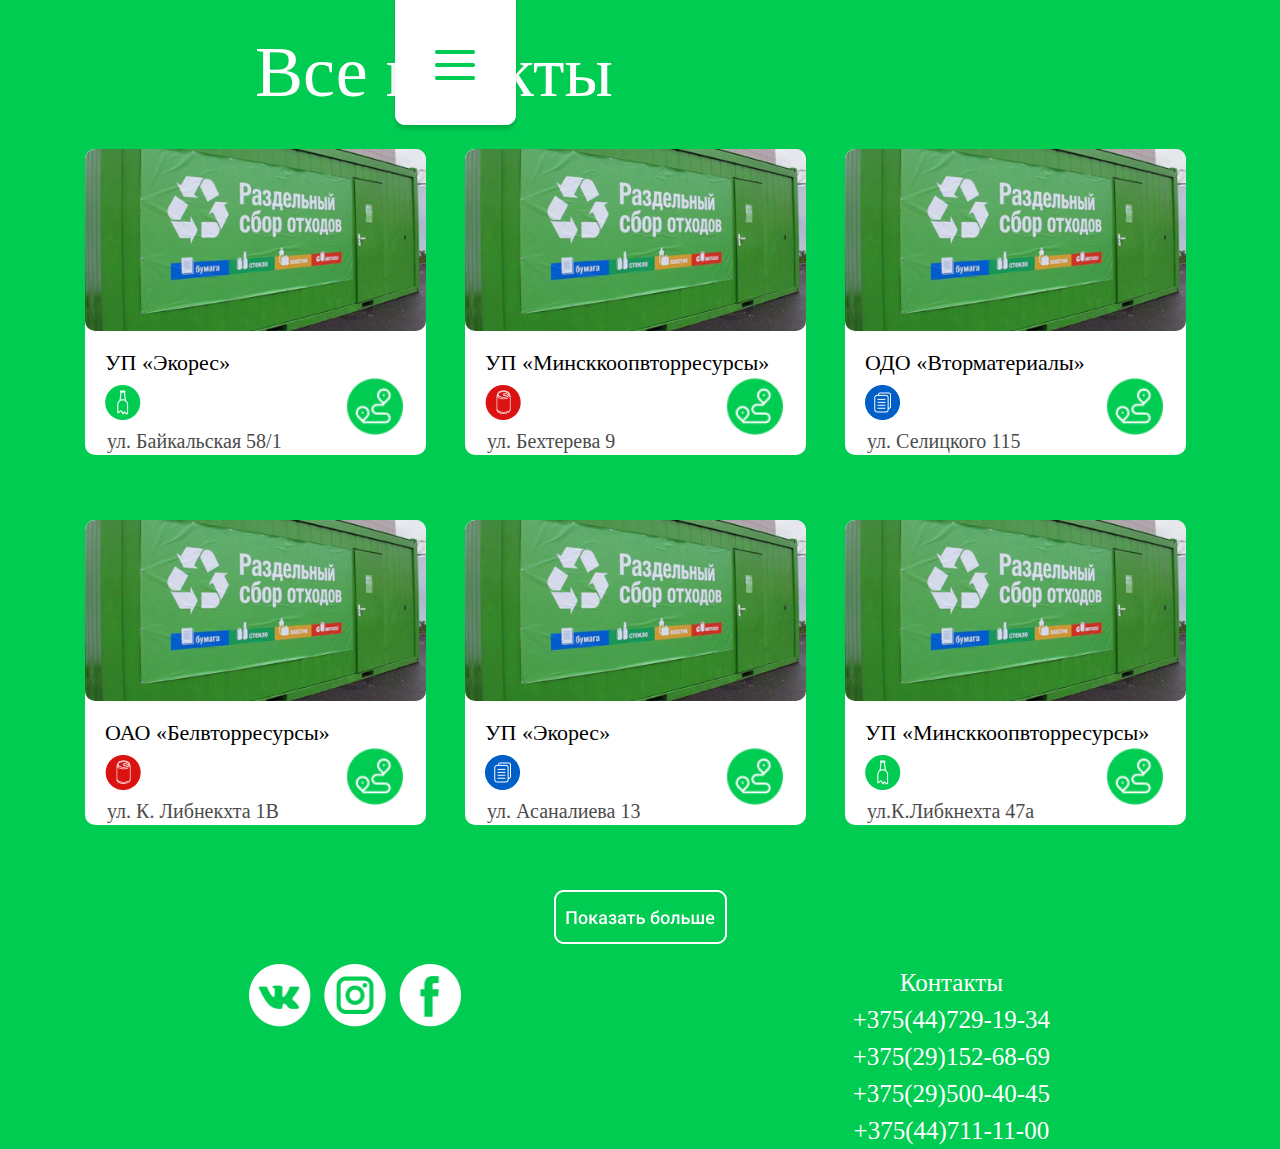
<file: ECOPLACE KOPY/points/index.html>
<!DOCTYPE html>
<html lang="en">
<head>
    <meta charset="UTF-8">
    <meta name="viewport" content="width=device-width, initial-scale=1.0">
    <title>eco-place</title>
    <link rel="stylesheet" href="https://stackpath.bootstrapcdn.com/bootstrap/4.4.1/css/bootstrap.min.css" integrity="sha384-Vkoo8x4CGsO3+Hhxv8T/Q5PaXtkKtu6ug5TOeNV6gBiFeWPGFN9MuhOf23Q9Ifjh" crossorigin="anonymous">
    <link rel="stylesheet" href="../points/css/styles.css">
    <link rel="stylesheet" href="../points/css/reset.css">
</head>
<body>
    <div class="container header">
        <header>
            
            <div class="row">
                <!-- <img src="../imgs/palosachki.png" alt=""> -->
            <p>
                    Все пункты
                </p>
            </div>
        </header>
    </div>
    <div class="container kontent">
        <div class="row">
            <div class="col-4 pr-4">
                <div class="item">
                    <a href="  https://www.google.ru/maps/dir//%D1%83%D0%BB%D0%B8%D1%86%D0%B0+%D0%91%D0%B0%D0%B9%D0%BA%D0%B0%D0%BB%D1%8C%D1%81%D0%BA%D0%B0%D1%8F+58+%D0%9A%D0%BE%D1%80%D0%BF%D1%83%D1%81+1,+%D0%9C%D0%B8%D0%BD%D1%81%D0%BA/@53.8686364,27.6854989,17z/data=!4m8!4m7!1m0!1m5!1m1!1s0x46dbcd94bed1d947:0xb679b662b974c11e!2m2!1d27.6876876!2d53.8686333"target="_blank"> <img src="../imgs/Group 21.png" alt="" class="poisk"> </a>
                    <img class="glavnoe"  src="../imgs/pjucgw9utni.png" alt="">
                
                    <h1>
                        УП «Экорес»
                    </h1>
                    <div class="icon">
                        <img src="../imgs/steklo.png" alt="" >
                    </div>
                
                    <p>
                        ул. Байкальская 58/1
                    </p>
                    </div>
                </div>
            <div class="col-4 pr-4">
                <div class="item">
                    <img class="glavnoe" src="../imgs/pjucgw9utni.png" alt="">
                    <h1>
                        УП «Минсккоопвторресурсы»
                    </h1>
                    <div class="icon">
                        <img src="../imgs/metall.png" alt="">
                    </div>
                    <a href="  https://www.google.ru/maps/dir//%D1%83%D0%BB.+%D0%91%D0%B5%D1%85%D1%82%D0%B5%D1%80%D0%B5%D0%B2%D0%B0+9,+%D0%9C%D0%B8%D0%BD%D1%81%D0%BA/@53.8780261,27.6364705,17z/data=!4m8!4m7!1m0!1m5!1m1!1s0x46dbce0e58dd1bad:0xc3507f8472caa19!2m2!1d27.6386592!2d53.878023"target="_blank"> <img src="../imgs/Group 21.png" alt="" class="poisk"> </a>
                   
                
                    <p>
                        ул. Бехтерева 9
                    </p>
                </div>
            </div>
            <div class="col-4 pr-4">
                <div class="item">
                    <img class="glavnoe" src="../imgs/pjucgw9utni.png" alt="">
                    <h1>
                        ОДО «Вторматериалы»
                    </h1>
                    <div class="icon">
                        <img src="../imgs/bumaga.png" alt="">
                    </div>
                    <a href="  https://www.google.ru/maps/dir//%D1%83%D0%BB.+%D0%A1%D0%B5%D0%BB%D0%B8%D1%86%D0%BA%D0%BE%D0%B3%D0%BE+115,+%D0%9C%D0%B8%D0%BD%D1%81%D0%BA/@53.8477102,27.70024,17z/data=!4m8!4m7!1m0!1m5!1m1!1s0x46dbcd7f8d2ea0bb:0xa3c2e3e4ccb76b07!2m2!1d27.7024287!2d53.8477071"target="_blank"> <img src="../imgs/Group 21.png" alt="" class="poisk"> </a>
                    <p>
                        ул. Селицкого 115
                    </p>
                </div>
            </div>
        </div>
    </div>
        <div class="container kontent">
            <div class="row">
                <div class="col-4 pr-4">
                    <div class="item">
                        <img class="glavnoe"  src="../imgs/pjucgw9utni.png" alt="">
                        <h1>
                            ОАО «Белвторресурсы»
                        </h1>
                        <div class="icon">
                            <img src="../imgs/metall.png" alt="">
                        </div>
                        <a href="  https://www.google.ru/maps/dir//%D1%83%D0%BB.+%D0%9A%D0%B0%D1%80%D0%BB%D0%B0+%D0%9B%D0%B8%D0%B1%D0%BA%D0%BD%D0%B5%D1%85%D1%82%D0%B0+80%2F1,+%D0%9C%D0%B8%D0%BD%D1%81%D0%BA/@53.8960966,27.5237721,17z/data=!4m8!4m7!1m0!1m5!1m1!1s0x46dbcffb86ce4d85:0x2c59eb857a3d0c36!2m2!1d27.5259608!2d53.8960935"target="_blank"> <img src="../imgs/Group 21.png" alt="" class="poisk"> </a>
                        <p>
                             ул. К. Либнекхта 1В
                        </p>
                    </div>
                </div>
                <div class="col-4 pr-4">
                    <div class="item">
                        <img class="glavnoe" src="../imgs/pjucgw9utni.png" alt="">
                        <h1>
                            УП «Экорес»
                        </h1>
                        <div class="icon">
                            <img src="../imgs/bumaga.png" alt="">
                        </div>
                        <a href="  https://www.google.ru/maps/dir//%D1%83%D0%BB.+%D0%90%D1%81%D0%B0%D0%BD%D0%B0%D0%BB%D0%B8%D0%B5%D0%B2%D0%B0+13,+%D0%9C%D0%B8%D0%BD%D1%81%D0%BA+220024/@53.8471595,27.5419542,17z/data=!4m8!4m7!1m0!1m5!1m1!1s0x46dbd1acf8872de3:0xed83df1cf3589791!2m2!1d27.5441429!2d53.8471564"target="_blank"> <img src="../imgs/Group 21.png" alt="" class="poisk"> </a>
                        <p>
                            ул. Асаналиева 13
                        </p>
                    </div>
                </div>
                <div class="col-4 pr-4">
                    <div class="item">
                        <img class="glavnoe" src="../imgs/pjucgw9utni.png" alt="">
                        <h1>
                            УП «Минсккоопвторресурсы»
                        </h1>
                        <div class="icon">
                            <img src="../imgs/steklo.png" alt="">
                        </div>
                        <a href="  https://www.google.ru/maps/dir//%D1%83%D0%BB.+%D0%9A%D0%B0%D1%80%D0%BB%D0%B0+%D0%9B%D0%B8%D0%B1%D0%BA%D0%BD%D0%B5%D1%85%D1%82%D0%B0+47,+%D0%9C%D0%B8%D0%BD%D1%81%D0%BA/@53.8974577,27.5296043,17z/data=!4m8!4m7!1m0!1m5!1m1!1s0x46dbcffb2be914d5:0xa426db2610324a81!2m2!1d27.531793!2d53.8974546"target="_blank"> <img src="../imgs/Group 21.png" alt="" class="poisk"> </a>
                        <p>
                            ул.К.Либкнехта 47а
                        </p>
                    </div>
                </div>
            </div>
        </div>
        <div class="more">
            <a href="#">
                <img src="../imgs/more.png" alt="">
            </a>
        </div>
    <footer>
        <div class="container">
            <div class="row">
                <a href="https://vk.com/" target="_blank"> 
                    <img src="../imgs/vk.png" alt="">
                </a>
                <a href="https://instagram.com/" target="_blank">
                    <img src="../imgs/instagram.png" alt="">
                </a>
                <a href="https://facebook.com/" target="_blank">
                    <img src="../imgs/facebook.png" alt="">
                </a>
                <div class="kontakt">
                    <h2>Контакты</h2>
                    <p>+375(44)729-19-34</p>
                    <p>+375(29)152-68-69</p>
                    <p>+375(29)500-40-45</p>
                    <p>+375(44)711-11-00</p>
                </div>
                <h4>OOO"Geomusor"</h1>
            </div>
        </div>
    </footer>

    <div class="menu">
        <img id="super" src="../imgs/Rectangle 15.png" />
        <label for="chudo" class="bob"><img src="../imgs/Group 1 (1).png" alt=""></label>
    </div>
    <input type="checkbox" id="chudo">
    <div class="menu2">
        <img id="fat" src="../imgs/Rectangle 15 (2).png" />
        <label for="chudo" class="bob2"><img src="../imgs/icon (1).png" alt=""></label>
        <a href="../user/"target="_blank" style="text-decoration: none;"><p>Главная </p></a>
            <a href="../points/"target="_blank"style="text-decoration: none;"><h1>Все пункты</h1></a>
        <h2>О нас</h2>
        <a href="../profile/" target="_blank">
            <img id="user" src="../imgs/Vector.png" />
    </div>
    
    </div>
</body>
</html>
</file>
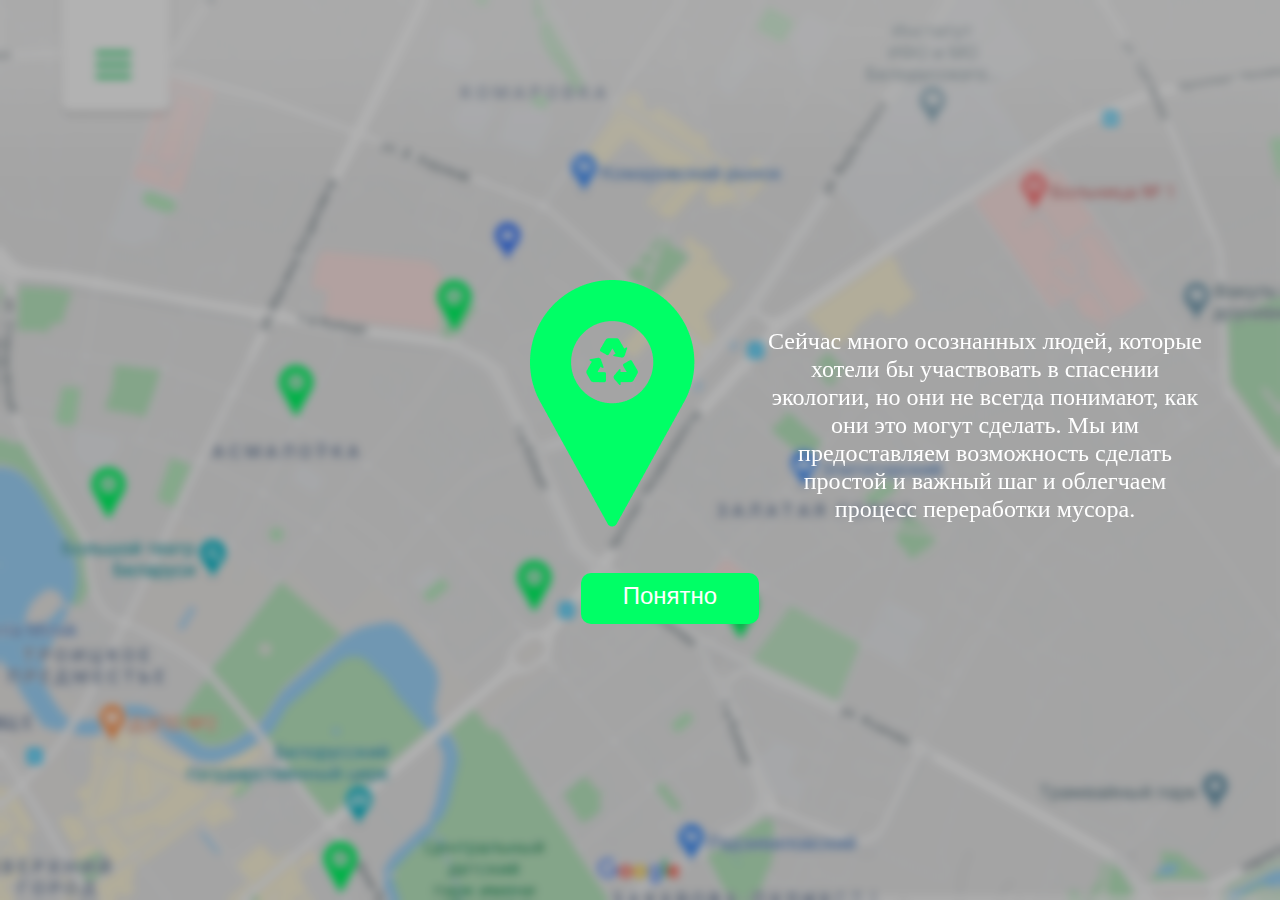
<file: ECOPLACE KOPY/start/index.html>
<!DOCTYPE html>
<html lang="en">
<head>
    <meta charset="UTF-8">
    <meta name="viewport" content="width=device-width, initial-scale=1.0">
    <link rel="stylesheet" href="../css/reset.css">
    <link rel="stylesheet" href="../css/styles.css">
    <title>Document</title>
    
</head>
<body>
    <section>
        <img id="sss" src="../imgs/Главная.png" >
        <div id=hide class="welcome">
            <div class="blur">
            </div>
            <div class="row">
                <div class="col-sm">
                    <div class="logo">
                    <img id="geo" src="../imgs/Group 6.png" >
                </div>
                </div>
                <div class="col-sm">
                    <h1>
                        Сейчас много осознанных людей, которые хотели бы участвовать в спасении экологии, но они не всегда понимают, как они это могут сделать. Мы им предоставляем возможность сделать простой и важный шаг и облегчаем процесс переработки мусора.

                    </h1>
                    <a href="/ECOPLACE KOPY/" target="_blank">
                        <button >
                            <p>Понятно</p>
                        </button> 
            
                   
                </div>
            </div>
        </div>
    </section>
</body>
</html>
</file>
<file: ECOPLACE KOPY/points/css/styles.css>
body {
    background: #00CC52;

}

.container {
    width: 95%;
}

header .row {
    margin-left: 0;
}

header .row p {
    margin-left: 70px;
}

header img {
    padding: 40px 20px 30px 20px;
    border-bottom-left-radius: 10%;
    border-bottom-right-radius: 10%;
    background-color: white;
}

header p {
    position: relative;
    left: 100px;
    top: 30px;
    width: 391px;
    height: 84px;
    font-weight: 500;
    font-size: 72px;
    line-height: 84px;
    color: #FFFFFF;
}

header{
    display: inline;
}

.container .kontent {
    margin-top: 74px;
}

.row {
    margin-bottom: 65px;
}

.item {
    padding: 0;
    background-color: white;
    overflow: hidden;
    border-radius: 10px;
    position: relative;
    height: 100%;
}

.item h1 {
    font-style: normal;
    font-weight: 500;
    font-size: 22px;
    line-height: 28px;
    color: #000000;
    margin-top: 17px;
}

.item h1 {
    margin: 18px 0 0 20px;

}

.item .icon{
    margin-left: 20px;
    width: 200px;
    padding: 8px 0;
}

.item .poisk {
    position: absolute;
    bottom: 20px;
    right: 23px;
}

.item p {
    height: 27px;
    font-weight: 500;
    font-size: 20px;
    line-height: 23px;
    display: flex;
    align-items: center;
    color: #4B4B4B;
    margin-left: 22px;
}

.item .poisk {
    width: 57px;
    height: 57px;
}

.glavnoe {
    max-width: 100%;
    border-radius: 10px;
}

.more {
    display: flex;
    justify-content: center;
    margin-top: 60px;
}

footer {
    margin-top: 106px;
    width: 1211px;
    height: 193px;
    margin-left: 80px;
    color: #FFFFFF;
}

footer a img {
    position: relative;
    top: 20px;
    left: 200px;
    width: 62.31px;
    height: 62.31px;
    margin-left: 13px;
}

.kontakt {
    position: relative;
    left: 440px;
    top: 20px;
    width: 500px;
    text-align: center;
    font-style: normal;
font-weight: 500;
font-size: 25px;
line-height: 37px;

}
.row h4 {
    position: relative;
    left: 650px;
    top: 20px;
    font-family: Roboto;
font-style: normal;
font-weight: 500;
font-size: 36px;
line-height: 42px;
}

.menu {
    position: absolute;
    z-index: 1;
    left: 390px;
    top: 0px;
}
img#super {
    position: absolute;
}
.bob {
    position: relative;
    left: 45px;
    top: 50px;
    cursor: pointer;
}
.bob2 {
    position: relative;
    cursor: pointer;
    right: 187px;
    bottom: 100px;
}
.menu2,
input[type="checkbox"] {
display: none;
}

input[type="checkbox"]:checked ~ .menu2 {
display: block;
}
.menu2 {
    position: absolute;
    z-index: 2;
    left: 390px;
    top: 0px;
}
.menu2 p {
   position: relative;
  font-weight: 500;
  font-size: 24px;
  line-height: 28px;
  
  color: #00CC52;
  left: 43px;
  bottom: 152px;
}
.menu2 h1 {
  position: relative;
  font-weight: normal;
font-size: 24px;
line-height: 28px;
left: 43px;
bottom: 149px;

color: #00CC52;
}
.menu2 h2 {
  position: relative;
  font-weight: normal;
font-size: 24px;
line-height: 28px;

color: #00CC52;
left: 43px;
bottom: 141px;
}
a {
  text-decoration: none;
}
img#user {
    position: relative;
    bottom: 320px;
    left: 47px;
}
</file>
<file: ECOPLACE KOPY/css/styles.css>
.features.hidden{
    pointer-events: none;
    opacity: 0;
    transform: translateX(200px);
}

input[type="checkbox"] {
  display: none;
}

input[type="checkbox"]:checked ~ .features {
  display: block;
}
.werty {
    position: absolute;
    z-index: 1;
}
/* Стилизация псевдокнопки */
.btn {
    position: relative;
    z-index: 1;
  /* display: inline-block;
  margin-bottom: 4px;
  padding: 4px 8px;
  background-color: #ffffff;
  border: 1px solid #eeeeee; */
  cursor: pointer;
  left: 800px;
  top: 700px;
}
.btn2 {
    position: relative;
    
}
.btn4 {
    position: relative;
    
    cursor: pointer;
    left: 800px;
    top: 600px;
}
.btn5 {
    position: relative;
    
    cursor: pointer;
    left: 850px;
    top: 600px;
}
.btn6 {
    position: relative;
   
    cursor: pointer;
    left: 850px;
    top: 700px;
}
.btn7 {
    position: relative;
    
    cursor: pointer;
    left: 725px;
    top: 700px;
}
.btn8 {
    position: relative;
    
    cursor: pointer;
    left: 675px;
    top: 500px;
}
.btn9 {
    position: relative;
    
    cursor: pointer;
    left: 600px;
    top: 750px;
}
iframe {
    position: fixed;
    width: 100%;
    height: 100vh;
    left: 0;
    top: 0;
}
.features{
    position: absolute;
    z-index: 2;
  left: 600px;
    /* left: 1100px; */
    top: 10px;
    transition: .5s all ease;
    
}
img#bottom {
    position: absolute;
    left: 0;
  }
  img#top {
    position:absolute;
    left: 10px;
    top: 6px;
  }
  .uno {
      position: absolute;
      right: 52px;
      bottom: 97px;
      cursor: pointer;
     
  }
  img#top-2 {
      position: absolute;
      top: 310.54px;
     left: 38px;
  }
 .features h1 {
     position: absolute;
    top: 358px;
    left: 38px;
    width: 393px;
    height: 56px;
    font-style: normal;
    font-weight: 500;
    font-size: 28px;
    line-height: 33px;
    
    color: #000000;
    margin-top: 17px;
 }
 .features h3 {
     position: relative;
     left: 189px;
     top: 585px;
     font-family: Roboto;
font-style: normal;
font-weight: normal;
font-size: 16px;
line-height: 140%;

/* or 22px */


color: #4B4B4B;
 }
 .features h4 {
     position: relative;
     left: 54px;
     top: 430px;
     font-family: Roboto;
font-style: normal;
font-weight: normal;
font-size: 16px;
line-height: 140%;
/* or 22px */


color: #4B4B4B;
 }
 a { text-decoration: none; }

 
 img#top-3 {
     position: absolute;
     left: 10px;
    top: 460px;
     width: 493px;
height: 0px;
border: 1.5px solid #DFDFDF;
 }
 .features p {
     position: absolute;
     top: 490px;
     left: 40px;
     width: 189px;
     height: 27px;
     font-family: 'Roboto', sans-serif;
     font-style: normal;
     font-weight: 500;
     font-size: 24px;
     line-height: 28px;
     
     color: #4B4B4B;
 }
 img#top-4 {
     position: absolute;
    left: 297px;
    top: 41px;
 }
 img#top-5 {
     position: absolute;
     left: 420.37px;
     top: 484px;
 }
 .features h2 {
     position: absolute;
     top: 540px;
     left: 37px;
     width: 157px;
height: 25px;
font-family: 'Roboto', sans-serif;
font-style: normal;
font-weight: normal;
font-size: 22px;
line-height: 26px;

color: #4B4B4B;
 }
 
 
 img#top-6 {
     position: absolute;
     left: 52px;
     top: 53px;
     width: 110px;
height: 165px;
font-family: 'Roboto', sans-serif;
font-style: normal;
font-weight: normal;
font-size: 16px;
line-height: 140%;
/* or 22px */


color: #4B4B4B;
 }
 img#top-7 {
     position: absolute;
     top: 53px;
     left: 72px;
     width: 98px;
height: 165px;
font-family: 'Roboto', sans-serif;
font-style: normal;
font-weight: normal;
font-size: 16px;
line-height: 140%;
/* or 22px */


color: #4B4B4B;
 }
 .use-2 {
     position: absolute;
     left: 500px;
     top: 500px;
     border: 0;
 }
 button:hover {
    cursor: pointer;
  }




  .menu {
      position: absolute;
      z-index: 1;
      left: 60px;
    top: 15px;
  }
  img#super {
      position: absolute;
  }
  .bob {
      position: relative;
      left: 45px;
      top: 50px;
      cursor: pointer;
  }
  .bob2 {
      position: relative;
      cursor: pointer;
      right: 187px;
      bottom: 100px;
  }
  .menu2,
input[type="checkbox"] {
  display: none;
}

input[type="checkbox"]:checked ~ .menu2 {
  display: block;
}
  .menu2 {
      position: absolute;
      z-index: 2;
      left: 60px;
      top: 10px;
  }
 .menu2 p {
     position: relative;
    font-weight: 500;
    font-size: 24px;
    line-height: 28px;
    
    color: #00CC52;
    left: 43px;
    bottom: 152px;
 }
.menu2 h1 {
    position: relative;
    font-weight: normal;
font-size: 24px;
line-height: 28px;
left: 43px;
bottom: 149px;

color: #00CC52;
}
.menu2 h2 {
    position: relative;
    font-weight: normal;
font-size: 24px;
line-height: 28px;

color: #00CC52;
left: 43px;
bottom: 141px;
}
a {
    text-decoration: none;
}
.menu2 h3 {
    position: relative;
    font-style: normal;
font-weight: 500;
font-size: 24px;
line-height: 28px;

color: #FE2867;
bottom: 322px;
left: 43px;
cursor: pointer;
text-decoration: none;
}
.menu2 h4 {
    position: relative;
    font-style: normal;
font-weight: 500;
font-size: 24px;
line-height: 28px;

color: #FE2867;
bottom: 324px;
left: 43px;
cursor: pointer;
}
.vhod {
    position: relative;
height: 100vh;
width: 100%;
background-color: #00CC52;

    
    /* background: #00CC52 url(../imgs/localgroup.png) bottom left no-repeat; */

}
/* img#cat {
    position: relative;
    top: 211px;
} */
.vhod h1 {
    position: absolute;
    font-style: normal;
font-weight: 500;
font-size: 72px;
line-height: 84px;

color: #FFFFFF;
left: 860px;
bottom: 602px;

}
.form {
    position: absolute;
width: 252px;
height: 49px;
left: 860px;
bottom: 514px;
border-radius: 10px;
}
.winter {
    position: absolute;
    width: 252px;
    height: 49px;
    left: 810px;
    bottom: 436px;
    border-radius: 10px;
}
.bomb {
    position: absolute;
    width: 252px;
    height: 49px;
    left: 710px;
    top: 430px;
border-radius: 10px;
background: #FE2867;
font-style: normal;
font-weight: 500;
font-size: 24px;
line-height: 28px;

color: #FFFFFF;
}
img#has {
    position: relative;
   bottom: 264px;
   right: 300px;
   cursor: pointer;
}
.dady {
    position: absolute;
    width: 252px;
    height: 49px;
    left: 860px;
    top: 530px;
    border-radius: 10px;
    
}
.flat-input{
    padding: 0 20px;
    box-sizing: border-box;
}
.vhod2 {
    position: relative;
    height: 100vh;
    
    background: #00CC52;
}
img#cat2 {
    position: relative;
    top: 200px;
}
.vhod2 h1 {
    position: absolute;
    font-style: normal;
font-weight: 500;
font-size: 72px;
line-height: 84px;

color: #FFFFFF;
left: 740px;
bottom: 602px;

}
.form {
    position: absolute;
width: 252px;
height: 49px;
left: 810px;
bottom: 514px;
border-radius: 10px;
}
.winter2 {
    position: absolute;
    width: 252px;
    height: 49px;
    left: 810px;
    bottom: 440px;
    border-radius: 10px;
}
.bomb2 {
    position: absolute;
    width: 252px;
    height: 49px;
    left: 710px;
    top: 490px;
border-radius: 10px;
background: #FE2867;
font-style: normal;
font-weight: 500;
font-size: 24px;
line-height: 28px;

color: #FFFFFF;
}
img#has2 {
    position: relative;
    bottom: 264px;
   right: 300px;
   cursor: pointer;
}
.dady2 {
    position: absolute;
    width: 252px;
    height: 49px;
    left: 810px;
    top: 520px;
    border-radius: 10px;
    
}
img#user {
    position: relative;
    bottom: 320px;
    left: 47px;
}

#map {
   height: 100vh;

   padding: 0;
   
  }
  #map2 {
    position: fixed;
    width: 100%;
    height: 100vh;
    left: 0;
    top: 0;
    z-index: 0;
  }
  .btn16 {
    position: relative;
    z-index: 1;
  /* display: inline-block;
  margin-bottom: 4px;
  padding: 4px 8px;
  background-color: #ffffff;
  border: 1px solid #eeeeee; */
  cursor: pointer;
  left: 800px;
  top: 700px;
}
.btn10 {
    position: relative;
    
    cursor: pointer;
    left: 0px;
    top: 0px;
}
.btn11 {
    position: relative;
    
    cursor: pointer;
    left: 0px;
    top: 0px;
}
.btn12 {
    position: relative;
   
    cursor: pointer;
    left: 0px;
    top: 0px;
}
.btn13 {
    position: relative;
    
    cursor: pointer;
    left: 0px;
    top: 0px;
}
.btn14 {
    position: relative;
    
    cursor: pointer;
    left: 0px;
    top: 0px;
}
.btn15 {
    position: relative;
    
    cursor: pointer;
    left: 0px;
    top: 0px;
}
.profile {
    position: relative;
    height: 100vh;
    
    background: #00CC52;
    
}
.menu3,
input[type="checkbox"] {
  display: none;
}

input[type="checkbox"]:checked ~ .menu3 {
  display: block;
}
  .menu3 {
      position: absolute;
      z-index: 2;
      left: 60px;
      top: 10px;
  }
 .menu3 p {
     position: relative;
    font-weight: 500;
    font-size: 24px;
    line-height: 28px;
    
    color: #00CC52;
    left: 43px;
    bottom: 230px;
 }
.menu3 h1 {
    position: relative;
    font-weight: normal;
font-size: 24px;
line-height: 28px;
left: 43px;
bottom: 220px;

color: #00CC52;
}
.menu3 h2 {
    position: relative;
    font-weight: normal;
font-size: 24px;
line-height: 28px;

color: #00CC52;
left: 43px;
bottom: 210px;
}
.bob3 {
    position: relative;
    cursor: pointer;
    right: 187px;
    bottom: 100px;
}
#circle {
    /* Ellipse 4 */

position: absolute ;
left: 21.04%;
right: 65.14%;
top: 250px;
bottom: 77.77%;

background: #C4C4C4;
border: 1px solid #000000;
box-shadow: 0px 4px 4px rgba(0, 0, 0, 0.25);
width: 75px;
height: 75px;
border-radius: 50px;


}
#Vector {
    position: relative ;
    left: 500px;
    top: 230px;




/* ВспомогательныйРозовый */


}
#fff {
    position: relative;
    top:350px;
    left: 500px;
}
.profile h3 {
    position: relative;
    width: 494px;
    height: 39px;
    left: 750px;
    top: 70px;
    font-family: Roboto;
font-style: normal;
font-weight: 500;
font-size: 36px;
line-height: 42px;

color: #FFFFFF;
}
.profile h4 {
    position: relative;
    width: 494px;
height: 39px;
left: 566px;
top: 190px;

font-family: Roboto;
font-style: normal;
font-weight: 500;
font-size: 36px;
line-height: 42px;

color: #FFFFFF;
}
#rrr {
    position: relative;
    width: 479px;
   height: 64px;
   left: 740px;
   top: 40px;

}
#bbb {
    position: relative;
    width: 49px;
height: 49px;
left: 1250px;
bottom: 250px;
}
.blur {
    position: absolute;
    width: 100%;
    height: 100%;
    background: rgba(0, 0, 0, 0.3);
backdrop-filter: blur(4px);
}


.row {
    position: relative;
    right: 20px;
    bottom: 270px;
    z-index: 5;
   
    backdrop-filter: blur(0px);
    margin: 0;
    align-items: center;
    justify-content: center;
    
}

.logo {
    width: 165px;
    height: 247px;
    margin-right: 54px;
}

.row .col-sm h1 {
    position: relative;
   left: 780px;
   top: 350px;
    width: 450px;
    font-weight: 500;
font-size: 24px;
line-height: 28px;
color: #FFFFFF;
}

.row .col-sm {
    padding: 0;
}

.row .col-sm:nth-child(2) {
    text-align: center;
}

.col-sm {
    flex-grow: 0;
}

button {
    position: relative;
    top: 300px;
    backdrop-filter: blur(0px);
    background: #00FF66;
    border-radius: 10px;
    border: 0;
    position: relative;
    margin-top: 100px;
    margin-left: 100px;
}

button p {
    
    font-weight: 500;
    font-size: 24px;
    line-height: 28px;
    text-align: center;
    color: #FFFFFF;
    margin: 8px 36px 13px 36px;
}

.welcome {
    z-index: 5;
    height: 100%;
    top:50%;
}

.button:active {
    visibility: hidden;
}
img#sss {
    position: fixed;
  
    width: 100%;

}
img#geo {
    position: relative;
    left: 550px;
top: 550px;
}
.container {
    width: 100%;
}

.ogl p {
    position: relative;
    bottom: 300px;
    width: 90%;
    font-weight: 30%;
    font-size: 340%;
    line-height: 120%;
    color: #ffffff;
    margin: 2% 0 0 2%;
}

.sett {
    margin-top: 3%;
    align-items: center;
    width: 100%;
    margin-left: 2%;
}

.more {
    position: relative;
    bottom: 100px;
    display: flex;
    justify-content: center;
    margin-top: 2%;
    max-width: 100%;
    max-height: 100%;
}

.item {
    background-color: white;
    overflow: hidden;
    border-radius: 10px;
    margin: 0 0 4% 0;
}

.item h1 {
    font-family: Roboto;
    font-style: normal;
    font-weight: 500;
    font-size: 24px;
    line-height: 28px;
    
    color: #000000;
}

.item .icon {
    margin-top: 5%;
    margin-left: 20px;
    width: 90%;
    height: 5%;
}

.item .poisk {
    float: right;
    width: 57px;
    height: 57px;
}

.item p {
    margin: 5% 0 4% 4%;
    width: 100%;
    height: 25%;
    font-weight: 500;
    font-size: 190%;
    line-height: 23px;
    display: flex;
    align-items: center;
    color: #4B4B4B;
}

.glavnoe {
    width: 100%;
    border-radius: 10px;
    max-height: 100%;
}

.support {
    position: relative;
    bottom: 200px;
    background-color: #ffffff;
    width: 100%;
    margin: 3% 0 0 0;
    max-width: 100%;
}

.support h1 {
    font-family: Roboto;
    font-style: normal;
    font-weight: 500;
    font-size: 36px;
    line-height: 121.69%;
    /* or 44px */
    
    display: flex;
    align-items: center;
    
    color: #00CC52;
}

.support p {
    position: relative;
   top: 250px;
    margin: 3% 0 0 10%;
    font-weight: 200;
    font-size: 150%;
    line-height: 100%;
    display: flex;
    color: #00CC52;
}

.pay {
    background: url('../imgs/supp.png') 50% 50% no-repeat;
    background-size: contain;
}

.s {
    position: relative;
    top: 255px;
    box-sizing: border-box;
    margin: 3% 0 3% 3%;
    max-width: 252px;
    max-height: 80px;
    width: 100%;
    height: 100%;
    border-radius: 20px;
    background-color: #00CC52;
    color: #ffffff;
    padding: 10px;
}

.farm {
    height: 100%;
    border: 2.5px solid #00CC52;
    border-radius: 10px;
    max-width: 252px;
    max-height: 49px;
    width: 100%;
    margin: 3% 0 3% 0;
}

.form {
    height: 100%;
    border: 2.5px solid #00CC52;
    border-radius: 10px;
    max-width: 252px;
    max-height: 49px;
    width: 100%;
 
}

.atribute {
    border-radius: 10px;
}

.support .system {
    padding: 0 0 4% 0;
}

footer {
    margin: 10% 0 0 2%;
    width: 100%;
    height: 193px;
}

footer a img {
    width: 62.31px;
    height: 62.31px;
}

.contakt {
    position: relative;
    right: 300px;
    bottom: 50px;
    align-items: center;
}

.phone {
    position: relative;
    right: 150px;
    width: 500px;
    text-align: center;
    font-style: normal;
    font-weight: normal;
    font-size: 130%;
    line-height: 140%;
}

.ooo {
    position: relative;
   left: 200px;
    align-items: center;
    text-align: center;
    font-style: normal;
    font-weight: normal;
    font-size: 200%;
    line-height: 140%;
}
.button h5 {
    font-family: Roboto;
font-style: normal;
font-weight: normal;
font-size: 24px;
line-height: 28px;
display: flex;
align-items: center;
text-align: center;
}
</file>
